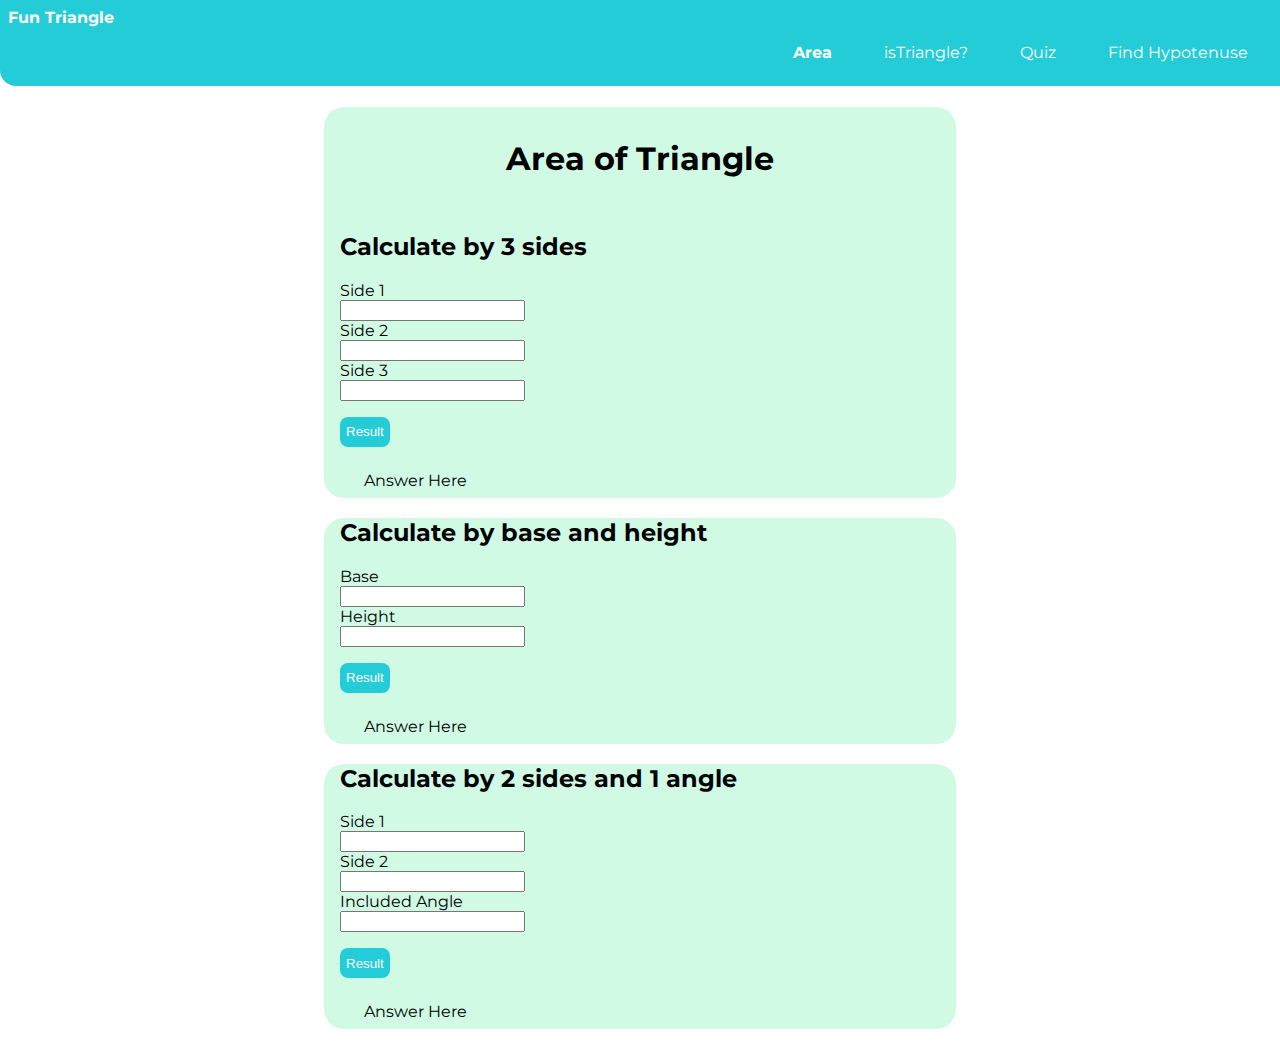
<file: calculator.html>
<!DOCTYPE html>
<html lang="en">

<head>
  <meta charset="UTF-8" />
  <meta http-equiv="X-UA-Compatible" content="IE=edge" />
  <meta name="viewport" content="width=device-width, initial-scale=1.0" />
  <title>triangle-area</title>
  <link rel="stylesheet" href="./index.css" />
  <script defer src="./calculator.js"></script>
</head>

<body>
  <nav class="navigation">
    <div class="nav-brand">Fun Triangle</div>
    <ul class="list-non-bullet nav-pills">
      <li class="list-item-inline">
        <a href="./calculator.html" class="link link-active">Area</a>
      </li>
      <li class="list-item-inline">
        <a href="./valid-triangle.html" class="link">isTriangle?</a>
      </li>
      <li class="list-item-inline">
        <a href="./trivia.html" class="link">Quiz</a>
      </li>
      <li class="list-item-inline">
        <a href="./hypotenuse.html" class="link">Find Hypotenuse</a>
      </li>
    </ul>
  </nav>
  <main>

    <section class="section">
      <div class="container container-center">
        <h1>Area of Triangle</h1>
        <h2>Calculate by 3 sides</h2>
        <div class="label">Side 1</div>
        <input type="number" id="side1" />
        <div class="label">Side 2</div>
        <input type="number" id="side2" />
        <div class="label">Side 3</div>
        <input type="number" id="side3" />
        <button id="calc1" class="submit">Result</button>
        <div id="output1" class="output">Answer Here</div>
      </div>
    </section>



    <section class="section">
      <div class="container container-center">

        <h2>Calculate by base and height</h2>
        <div class="label">Base</div>
        <input type="number" id="base" />
        <div class="label">Height</div>
        <input type="number" id="height" />
        <button id="calc2" class="submit">Result</button>
        <div id="output2" class="output">Answer Here</div>
      </div>
    </section>

    <section class="section">
      <div class="container container-center">
        <h2>Calculate by 2 sides and 1 angle</h2>
        <div class="label">Side 1</div>
        <input type="number" id="side-a" />
        <div class="label">Side 2</div>
        <input type="number" id="side-b" />
        <div class="label">Included Angle</div>
        <input type="number" id="angle" />
        <button id="calc3" class="submit">Result</button>
        <div id="output3" class="output">Answer Here</div>
      </div>
    </section>
  </main>
</body>

</html>
</file>
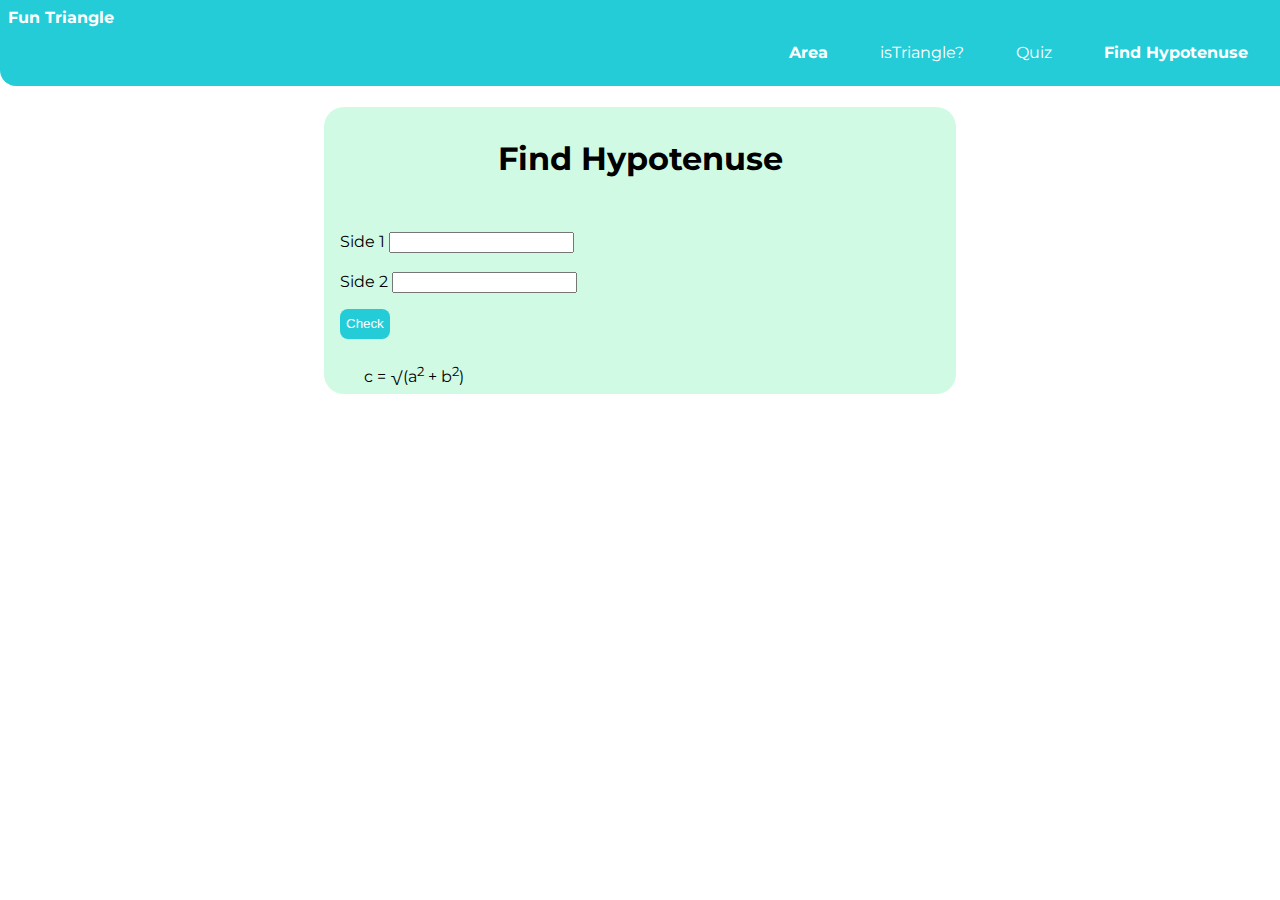
<file: hypotenuse.html>
<!DOCTYPE html>
<html lang="en">
  <head>
    <meta charset="UTF-8" />
    <meta http-equiv="X-UA-Compatible" content="IE=edge" />
    <meta name="viewport" content="width=device-width, initial-scale=1.0" />
    <title>Find Hypotenuse</title>
    <link rel="stylesheet" href="./index.css" />
    <script defer src="./hypotenuse.js"></script>
  </head>
  <body>
    <nav class="navigation">
      <div class="nav-brand">Fun Triangle</div>
      <ul class="list-non-bullet nav-pills">
        <li class="list-item-inline">
          <a href="./calculator.html" class="link link-active">Area</a>
        </li>
        <li class="list-item-inline">
          <a href="./valid-triangle.html" class="link">isTriangle?</a>
        </li>
        <li class="list-item-inline">
          <a href="./trivia.html" class="link">Quiz</a>
        </li>
        <li class="list-item-inline">
          <a href="./hypotenuse.html" class="link link-active">Find Hypotenuse</a>
        </li>
      </ul>
    </nav>
    <main>
      <section class="section">
        <div class="container container-center">
      <h1>Find Hypotenuse</h1>
      <label>
        Side 1
      </label>
        <input type="number" class="side" />
        <br><br>
      <label>
        Side 2
      </label>
        <input type="number" class="side" />
      <button id="check" class="submit">Check</button>
      <div id="output" class="output">c = √(a<sup>2</sup> + b<sup>2</sup>)</div>
      </div>
      </section>
    </main>
  </body>
</html>
</file>
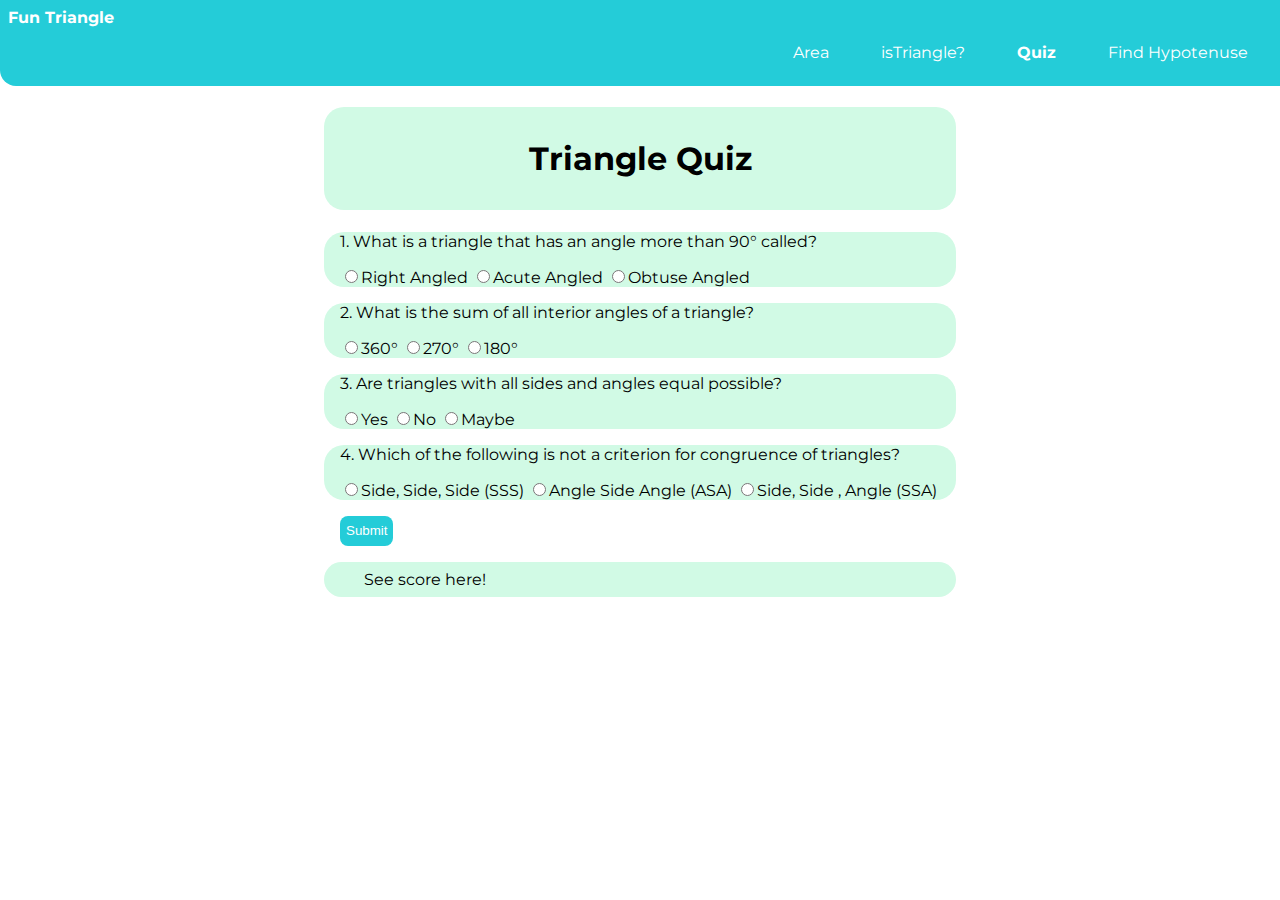
<file: trivia.html>
<!DOCTYPE html>
<html lang="en">

<head>
  <meta charset="UTF-8" />
  <meta http-equiv="X-UA-Compatible" content="IE=edge" />
  <meta name="viewport" content="width=device-width, initial-scale=1.0" />
  <title>Triangle Quiz</title>
  <link rel="stylesheet" href="./index.css" />
  <script defer src="./trivia.js"></script>
</head>

<body>

  <nav class="navigation">
    <div class="nav-brand">Fun Triangle</div>
    <ul class="list-non-bullet nav-pills">
      <li class="list-item-inline">
        <a href="./calculator.html" class="link ">Area</a>
      </li>
      <li class="list-item-inline">
        <a href="./valid-triangle.html" class="link ">isTriangle?</a>
      </li>
      <li class="list-item-inline">
        <a href="./trivia.html" class="link link-active">Quiz</a>
      </li>
      <li class="list-item-inline">
        <a href="./hypotenuse.html" class="link">Find Hypotenuse</a>
      </li>
    </ul>
  </nav>

  <main>
    <section class="section">
      <div class="container container-center">
        <h1>Triangle Quiz</h1>
      </div>
    </section>
    <section class="section">
      <div class="container container-center">
        <form id="trivia-form">
          <div class="container-question">
            <p>1. What is a triangle that has an angle more than 90° called?</p>
            <label><input type="radio" name="ques1" value="Right Angled" />Right
              Angled</label>
            <label><input type="radio" name="ques1" value="Acute Angled" />Acute
              Angled</label>
            <label><input type="radio" name="ques1" value="Obtuse Angled" />Obtuse
              Angled</label>
          </div>
      </div>
    </section>
    <section class="section">
      <div class="container container-center">
        <div class="container-question">
          <p>2. What is the sum of all interior angles of a triangle?</p>
          <label><input type="radio" name="ques2" value="360°" />360°</label>
          <label><input type="radio" name="ques2" value="270°" />270°</label>
          <label><input type="radio" name="ques2" value="180°" />180°</label>
        </div>
      </div>
    </section>
    <section class="section">
      <div class="container container-center">
        <div class="container-question">
          <p>3. Are triangles with all sides and angles equal possible?</p>
          <label><input type="radio" name="ques3" value="Yes" />Yes</label>
          <label><input type="radio" name="ques3" value="No" />No</label>
          <label><input type="radio" name="ques3" value="Maybe" />Maybe</label>
        </div>
      </div>
    </section>
    <section class="section">
      <div class="container container-center">
        <div class="container-question">
          <p>
            4. Which of the following is not a criterion for congruence of
            triangles?
          </p>
          <label><input type="radio" name="ques4" value="Side, Side, Side (SSS)" />Side, Side, Side (SSS)</label>
          <label><input type="radio" name="ques4" value="Angle Side Angle (ASA)" />Angle Side Angle (ASA)</label>
          <label><input type="radio" name="ques4" value="Side, Side , Angle (SSA)" />Side, Side , Angle (SSA)</label>
        </div>
      </div>
    </section>
  </form>
    <section class="section">
      <div class="container container-center back-white">
    <button id="submit" class="submit">Submit</button>
  </div>
</section>
<section class="section">
  <div class="container container-center ">
    <div id="output" class="output">See score here!</div>
    </div>
    </section>
  </main>
</body>

</html>
</file>
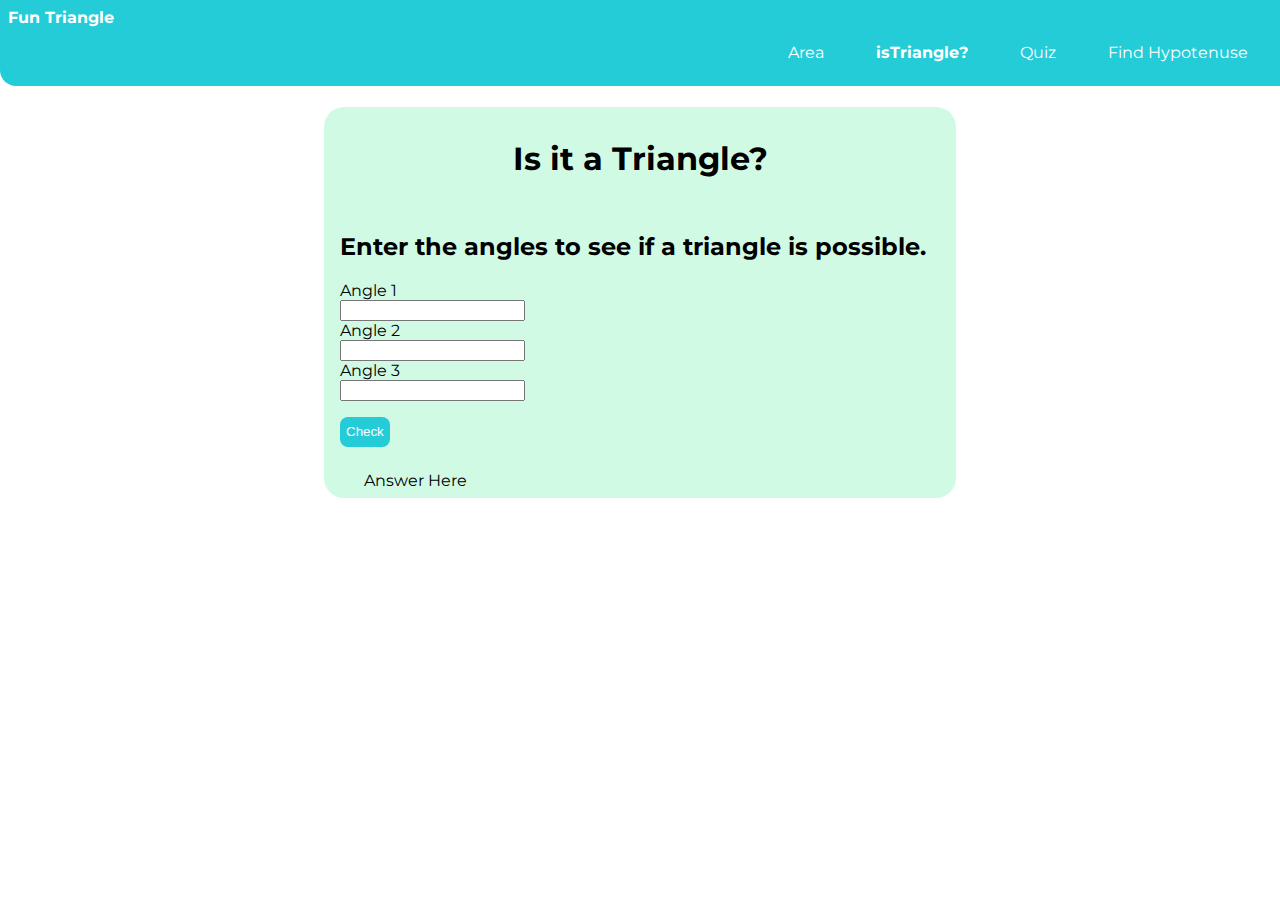
<file: valid-triangle.html>
<!DOCTYPE html>
<html lang="en">
  <head>
    <meta charset="UTF-8" />
    <meta http-equiv="X-UA-Compatible" content="IE=edge" />
    <meta name="viewport" content="width=device-width, initial-scale=1.0" />
    <title>Valid Triangle</title>
    <link rel="stylesheet" href="./index.css" />
    <script defer src="./validate.js"></script>
  </head>
  <body>
    <nav class="navigation">
      <div class="nav-brand">Fun Triangle</div>
      <ul class="list-non-bullet nav-pills">
        <li class="list-item-inline">
          <a href="./calculator.html" class="link ">Area</a>
        </li>
        <li class="list-item-inline">
          <a href="./valid-triangle.html" class="link link-active">isTriangle?</a>
        </li>
        <li class="list-item-inline">
          <a href="./trivia.html" class="link">Quiz</a>
        </li>
        <li class="list-item-inline">
          <a href="./hypotenuse.html" class="link">Find Hypotenuse</a>
        </li>
      </ul>
    </nav>
    <main>
      <section class="section">
        <div class="container container-center">
      <h1>Is it a Triangle?</h1>
      <h2>
        Enter the angles to see if a triangle is possible.
      </h2>
      <div class="label">Angle 1</div>
      <input type="number" id="angle-A" />
      <div class="label">Angle 2</div>
      <input type="number" id="angle-B" />
      <div class="label">Angle 3</div>
      <input type="number" id="angle-C" />
      <button id="check" class="submit">Check</button>
      <div id="output" class="output">Answer Here</div>
    </div>
  </section>

    </main>
  </body>
</html>
</file>
<file: index.css>
@import url('https://fonts.googleapis.com/css2?family=Montserrat:wght@400;700&display=swap');

:root {
    --primary-color: #24ccd8;
    --off-white: #F3F4F6;
    --dark-gray: #D1FAE5;
}

body {
    font-family: 'Montserrat', sans-serif;
    margin: 0px
}

hr {
    margin: 2rem 0rem;
}

/** spaces **/

.margin-md {
    margin: 2rem;
}

/** container **/
.container {
    padding: 0rem 1rem;
    border-radius: 20px;
    background-color: var(--dark-gray);
}

.container-center {
    max-width: 600px;
    margin: auto;

}

/** links **/
.navigation .list-item-inline .link {
    box-sizing: border-box;
    text-decoration: none;
    padding: 0.5rem 1rem;
}

.navigation .list-item-inline .link:hover{
    background-color: var(--primary-color);
    color: darkgray;
}

.submit:hover{
    background-color: #fff;
    color: var(--primary-color);
}
.submit {
    background-color: var(--primary-color);
    border-radius: 0.5rem;
    border: none;
    color: white;
    display: block;
    height: 30px;
    margin: 1rem 1rem 1rem 0rem;
}

.back-white {
  background-color: #fff;
}

.link-secondary {
    color: var(--primary-color);
    border-radius: 0.5rem;
    border: 1px solid var(--primary-color);
    display: block;
    max-width: 140px;
    margin: 1rem 1rem 1rem 0rem;
}


.list-non-bullet {
    list-style: none;
    padding-inline-start: 0px;
    
}

.list-item-inline {
    display: inline;
    padding: 0rem 0.5rem;
}

.list-non-bullet li{
    margin-bottom: 1rem;
}

/** navigation **/

.navigation {
    background-color: var(--primary-color);
    padding: .5rem .5rem;
    color: white;
    border-bottom-left-radius: 1rem;
    
}

.navigation .nav-brand {
    font-weight: bold;
}

.nav-brand a {
    text-decoration: none;
    color: inherit;
}

.navigation .nav-pills {
    text-align: right;
}

.navigation .link {
    color: white;
}

.navigation .link-active {
    font-weight: bold;
    text-decoration: underline;
}

.output {
  margin: 1rem 1rem;
  padding: .5rem .5rem;
  background-color: var(--dark-gray);
}

.section h1 {
    text-align: center;
    padding: 2rem 1rem;

}
</file>
